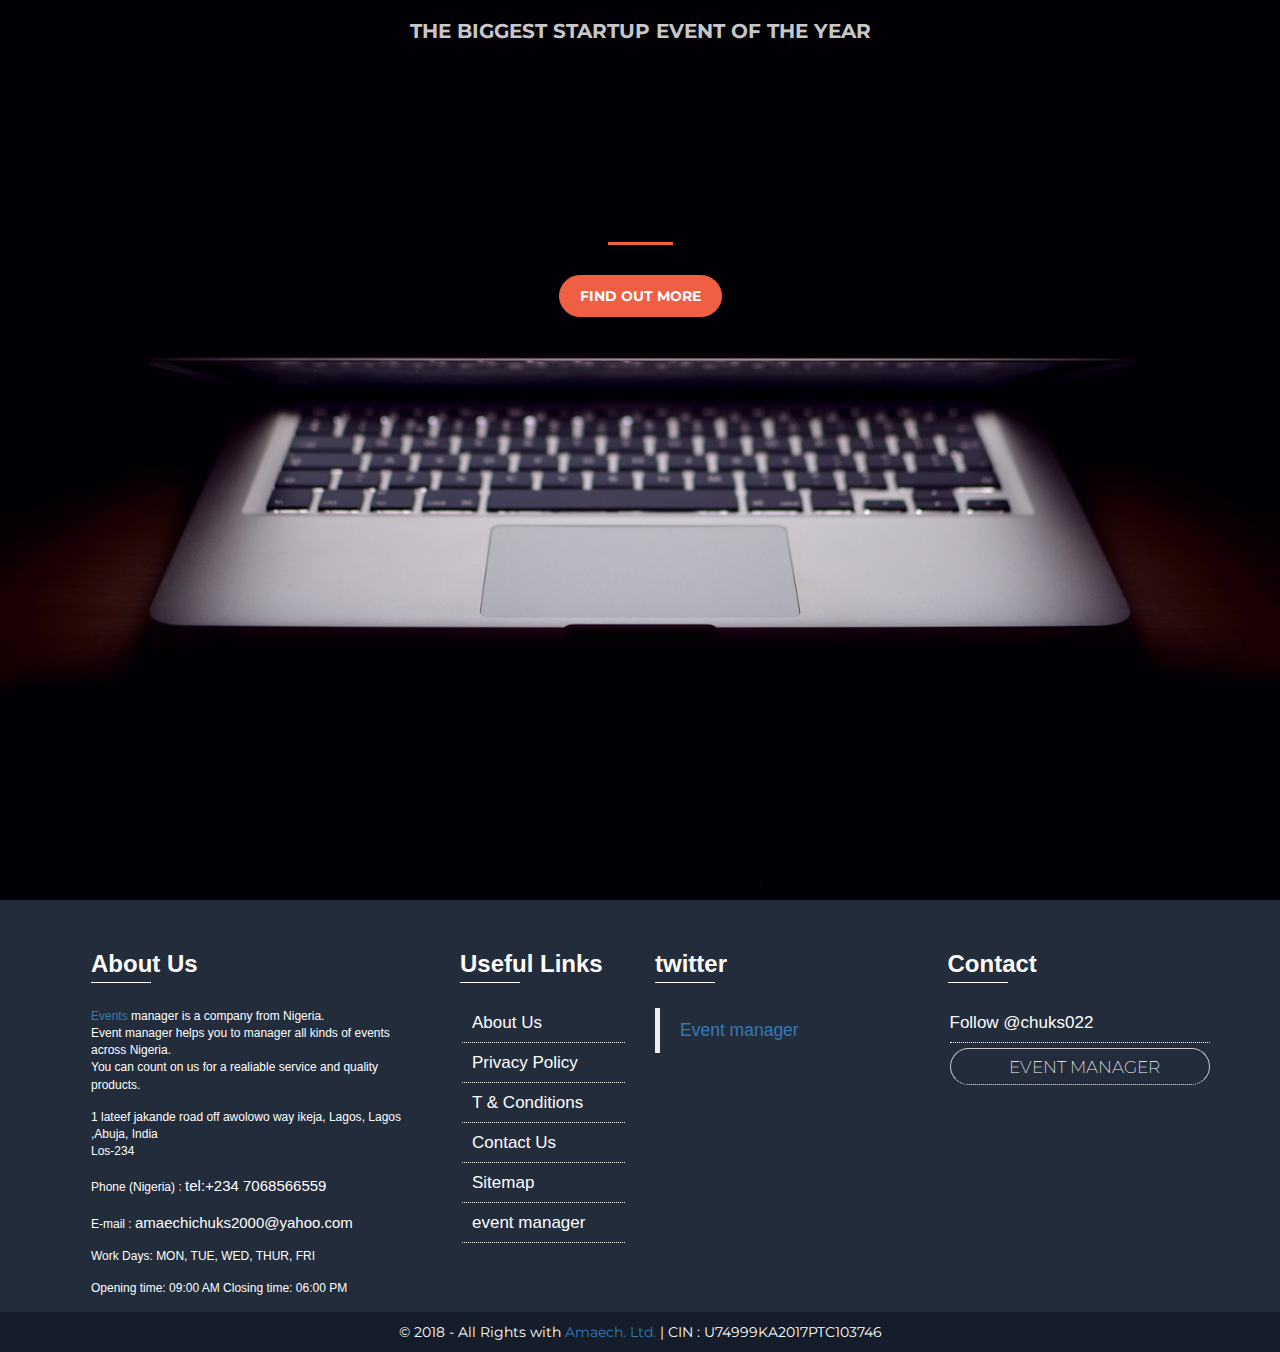
<file: index.html>
<!DOCTYPE html>
<html>

<head>
  <meta charset="utf-8" />
  <meta http-equiv="X-UA-Compatible" content="IE=edge,chrome=1" />
  <meta name="viewport" content="width=device-width, initial-scale=1.0, maximum-scale=1.0">
  <title>Startup</title>
  <!-- Google Fonts -->
  <link href="https://fonts.googleapis.com/css?family=Montserrat" rel="stylesheet">
  <link href="//maxcdn.bootstrapcdn.com/bootstrap/3.3.0/css/bootstrap.min.css" rel="stylesheet" id="bootstrap-css">
  <script src="//maxcdn.bootstrapcdn.com/bootstrap/3.3.0/js/bootstrap.min.js"></script>
  <script src="//code.jquery.com/jquery-1.11.1.min.js"></script>
  <!-- Bootstrap CSS from a CDN. This way you don't have to include the bootstrap file yourself -->
  <link rel="stylesheet" href="https://maxcdn.bootstrapcdn.com/bootstrap/4.0.0-alpha.6/css/bootstrap.min.css" integrity="sha384-rwoIResjU2yc3z8GV/NPeZWAv56rSmLldC3R/AZzGRnGxQQKnKkoFVhFQhNUwEyJ"
    crossorigin="anonymous">
  <!-- My own stylesheet -->
  <link href="style (3).css" rel="stylesheet">
</head>

<body>
  <header class="startup text-center text-white d-flex">
    <div class="container my-auto">
      <div class="row">
        <div class="col-lg-12 my-auto">
          <h1 class="text-uppercase faded">
            <strong>the biggest startup event of the year</strong>
          </h1>
          <hr>
        </div>
        <div class="col-lg-12 my-auto">
          <!-- Begin MailChimp Signup Form -->
          
          <div id="mc_embed_signup">
            <form action="https://twitter.us12.list-manage.com/subscribe/post?u=4892593042d9e4413315be645&amp;id=4d6890b096" method="post"
              id="mc-embedded-subscribe-form" name="mc-embedded-subscribe-form" class="validate" target="_blank" novalidate>
              <div id="mc_embed_signup_scroll">
                <!-- real people should not fill this in and expect good things - do not remove this or risk form bot signups-->
                <div style="position: absolute; left: -5000px;" aria-hidden="true">
                  <input type="text" name="b_4892593042d9e4413315be645_4d6890b096" tabindex="-1" value="">
                </div>
                <div class="clear">
                  <input class="btn btn-primary btn-xl" type="submit" value="Find Out More" name="subscribe" id="mc-embedded-subscribe" class="button">
                </div>
              </div>
            </form>
          </div>
          <!--End mc_embed_signup-->
        </div>
      </div>
    </div>
  </header>
  <footer>
    <div class="container">
      <div class="row">
        <div class="col-md-4 col-sm-6 footerleft ">
          <h6 class="heading7">About Us</h6>
          <p>
            <a href="www.twitter.com/chuks022">Events</a> manager is a company from Nigeria.
            <br> Event manager helps you to manager all kinds of events across Nigeria.
            <br> You can count on us for a realiable service and quality products.</p>
          <p itemprop="address" itemscope itemtype="http://schema.org/PostalAddress">
            <i class="fa fa-map-pin"></i>
            <span itemprop="streetAddress">1 lateef jakande road off awolowo way ikeja, Lagos</span>,
            <span itemprop="addressLocality">Lagos</span>
            <span itemprop="addressRegion">,Abuja</span>,
            <span itemprop="addressCountry">India</span>
            <br/>
            <span itemprop="postalCode">Los-234</span>
          </p>
          <p>
            <i class="fa fa-phone"></i> Phone (Nigeria) :
            <span itemprop="telephone">
              <a href="tel:+243 7068566559" class="fields" title="Contact event Pvt Ltd"> tel:+234 7068566559</a>
            </span>
          </p>
          <p>
            <i class="fa fa-envelope"></i> E-mail :
            <span itemprop="email">
              <a href="mailto:amaechichuks2000@yahoo.com" class="fields" title="Madgeek Offic">amaechichuks2000@yahoo.com</a>
            </span>
          </p>
          <span itemprop="openingHoursSpecification" itemscope itemtype="http://schema.org/OpeningHoursSpecification">
            <p>
              <i class="fa fa-calendar" aria-hidden="true"></i> Work Days:
              <span itemprop="dayOfWeek" itemscope itemtype="http://schema.org/DayOfWeek">
                <span itemprop="name">MON, TUE, WED, THUR, FRI</span>
              </span>
            </p>
            <p>
              <i class="fa fa-clock-o" aria-hidden="true"></i> Opening time:
              <span itemprop="opens" content="Please insert valid ISO 8601 date/time here. Examples: 2015-07-27 or 2015-07-27T15:30">09:00 AM</span>
              <i class="fa fa-clock-o" aria-hidden="true"></i>
              Closing time:
              <span itemprop="closes" content="Please insert valid ISO 8601 date/time here. Examples: 2015-07-27 or 2015-07-27T15:30">06:00 PM</span>
            </p>
          </span>
        </div>
        <div class="col-md-2 col-sm-6 paddingtop-bottom">
          <h6 class="heading7">Useful Links</h6>
          <ul class="footer-ul">
            <li>
              <a href="//www.twitter.com/chuks022" title="MadGeek About Us">
                <i class="fa fm fa-angle-double-right"></i> About Us</a>
            </li>
            <li>
              <a href="//www.twitter.com/chuks022" title="MadGeek Privacy Policy">
                <i class="fa fm fa-angle-double-right"></i> Privacy Policy
              </a>
            </li>
            <li>
              <a href="//www.twitter.com/chuks022" title="madGeek Terms & Conditions">
                <i class="fa fm fa-angle-double-right"></i>
                T & Conditions</a>
            </li>
            <li>
              <a href="//www.twitter.com/chuks022" title="MadGeek Contact us">
                <i class="fa fm fa-angle-double-right"></i> Contact Us</a>
            </li>
            <li>
              <a href="//www.twitter.com/chuks022" title="MadGeek SiteMap">
                <i class="fa fm fa-angle-double-right"></i> Sitemap</a>
            </li>
            <li>
              <a href="//www.twitter.com/chuks022" title="MadGeek Web Store">
                <i class="fa fm fa-angle-double-right"></i> event manager</a>
            </li>
          </ul>
        </div>
        <div class="col-md-3 col-sm-6 paddingtop-bottom">
          <h6 class="heading7">twitter</h6>
          <div class="fb-page" data-href="https://www.twitter.com/chuks022/" data-tabs="timeline" data-small-header="true" data-width="270px"
            data-hide-cover="true" data-height="260px" data-show-facepile="true">
            <blockquote cite="https://www.twitter.com/chuks022/" class="fb-xfbml-parse-ignore">
              <a href="https://www.twitter.com/chuks022/">Event manager</a>
            </blockquote>
          </div>
        </div>
        <div class="col-md-3 col-sm-6 paddingtop-bottom">
          <h6 class="heading7">Contact</h6>
          <ul class="footer-ul">
            <li>
              <div class="fb-like" data-href="https://www.twitter.com/chuks022" data-layout="standard" data-width="250px" data-action="recommend"
                data-size="small" data-show-faces="true" data-share="true"></div>
            </li>
            <li>
              <a href="https://www.twitter.com/chuks022" class="twitter-follow-button" data-show-count="false">Follow @chuks022</a>
              <script defer async src="https://platform.twitter.com/widgets.js" charset="utf-8"></script>
            </li>
            <li>
              <div class="g-follow" data-href="https://plus.google.com/107750645446351770147" data-rel="relationshipType"></div>
              <script src="https://apis.google.com/js/platform.js" async defer></script>
            </li>
            <li>
              <script defer src="//platform.linkedin.com/in.js" type="text/javascript"> lang: en_US</script>
              <script defer type="IN/FollowCompany" data-id="7599317" data-counter="right" async></script>
            </li>
            <li>
              <a class="btn btn-default btn-insta" href="https://www.twitter.com/chuks022/" rel="external" target="_blank">
                <i class="fa fa-lg fa-instagram"></i> Event manager</a>
            </li>
          </ul>
        </div>
      </div>
    </div>
  </footer>
  <div class="copyright">
    <div class="container">
      <div class="col-md-12 col-sm-12">
        <p>© 2018 - All Rights with
          <a href="//www.twitter.com/chuks022">Amaech. Ltd.</a> | CIN : U74999KA2017PTC103746</p>
      </div>
    </div>
  </div>
  <script>main.js</script>
</body>

</html>
</file>
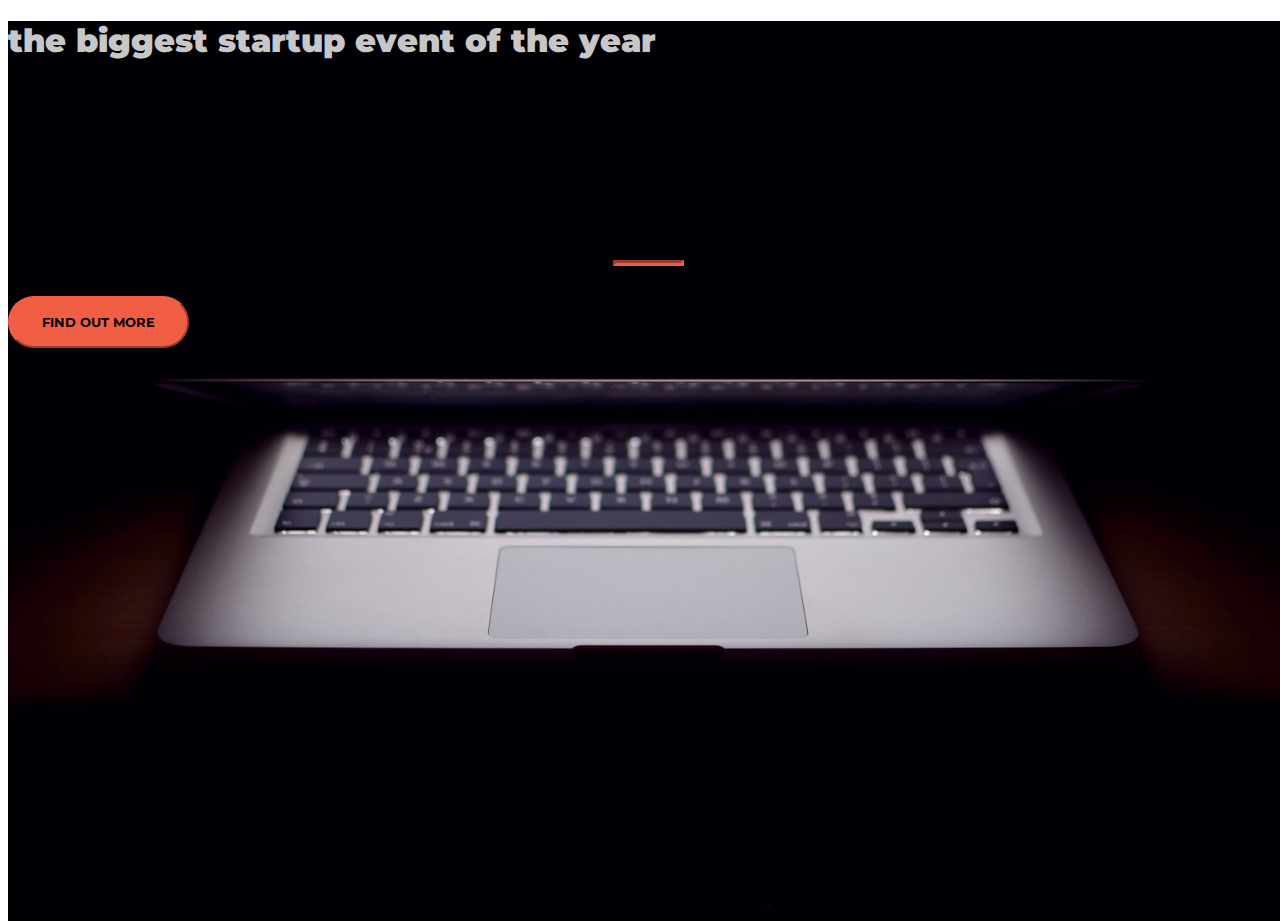
<file: index (5).html>
<!DOCTYPE html>
<html>

<head>
  <title>Startup</title>

  <!-- Google Fonts -->
  <link href="https://fonts.googleapis.com/css?family=Montserrat" rel="stylesheet">

  <!-- Bootstrap CSS from a CDN. This way you don't have to include the bootstrap file yourself -->
  <link rel="stylesheet" href="https://maxcdn.bootstrapcdn.com/bootstrap/4.0.0-alpha.6/css/bootstrap.min.css" integrity="sha384-rwoIResjU2yc3z8GV/NPeZWAv56rSmLldC3R/AZzGRnGxQQKnKkoFVhFQhNUwEyJ"
    crossorigin="anonymous">

  <!-- My own stylesheet -->
  <link href="style (3).css" rel="stylesheet">
</head>

<body>

  <header class="startup text-center text-white d-flex">
    <div class="container my-auto">
      <div class="row">
        <div class="col-lg-12 my-auto">
          <h1 class="text-uppercase faded">
            <strong>the biggest startup event of the year</strong>
          </h1>
          <hr>
        </div>
        <div class="col-lg-12 my-auto">
          <!-- Begin MailChimp Signup Form -->
          <link href="//cdn-images.mailchimp.com/embedcode/slim-10_7.css" rel="stylesheet" type="text/css">
         
          <div id="mc_embed_signup">
            <form action="https://twitter.us12.list-manage.com/subscribe/post?u=4892593042d9e4413315be645&amp;id=4d6890b096" method="post"
              id="mc-embedded-subscribe-form" name="mc-embedded-subscribe-form" class="validate" target="_blank" novalidate>
              <div id="mc_embed_signup_scroll">


                <!-- real people should not fill this in and expect good things - do not remove this or risk form bot signups-->
                <div style="position: absolute; left: -5000px;" aria-hidden="true">
                  <input type="text" name="b_4892593042d9e4413315be645_4d6890b096" tabindex="-1" value="">
                </div>
                <div class="clear">
                  <input class="btn btn-primary btn-xl" type="submit" value="Find Out More" name="subscribe" id="mc-embedded-subscribe"
                    class="button">
                </div>
              </div>
            </form>
          </div>

          <!--End mc_embed_signup-->

        </div>
      </div>
    </div>
  </header>

</body>

</html>
</file>
<file: style (3).css>
body,
html {
  width: 100%;
  height: 100%; 
}

body {
  font-family: 'Montserrat', sans-serif;
}

hr {
  max-width: 65px;
  border-width: 3px;
  border-color: #F05F44; 
}

.faded {
  color: rgba(255, 255, 255, 0.8); 
}

header.startup {
  background-position: center;
  background-image: url("header.jpg");
  background-size: cover;
  height: 100%;
}

header.startup hr {
  margin-top: 200px;
  margin-bottom: 30px; 
}

header.startup h1 {
  font-size: 2rem; 
}

.btn {
  font-weight: 700;
  text-transform: uppercase;
  border-radius: 300px;
  font-family: 'Montserrat', sans-serif;
}

.btn-xl {
  padding: 1rem 2rem; 
}

.btn-primary {
  background-color: #F05F44;
  border-color: #F05F44; }

.btn-primary:hover {
  background-color: #ee4b08;
  border-color: #ee4b08;
  border-width: 5px;
  cursor: pointer;
}
.header-font {
  font-family: "Josefin Slab","Helvetica Neue",Helvetica,Arial,sans-serif;
  color: #fd1506;
}
footer {
  background-color: #232c3b;
  min-height: 350px;
  font-family: 'Open Sans', sans-serif;
  padding-top: 30px
}

.footerleft {
  margin-top: 20px;
  padding: 0 36px;
}

.logofooter {
  margin-bottom: 10px;
  font-size: 25px;
  color: white;
  font-weight: 700;
}

.footerleft p {
  color: white;
  font-size: 12px !important;
  font-family: 'Open Sans', sans-serif;
  margin-bottom: 15px;
}

.footerleft p i {
  width: 20px;
  color: #fff;
}

.paddingtop-bottom {
  margin-top: 20px;
}

.footer-ul {
  list-style-type: none;
  padding-left: 0px;
  margin-left: 2px;
}

.footer-ul li {
  line-height: 29px;
  font-size: 12px;
  margin-top: 5px;
}

.footer-ul li a {
  font-size: 17px;
  text-decoration: none;
  font-weight: 200;
  color: #fff;
  transition: color 0.2s linear 0s, background 0.2s linear 0s;
  display: block;
  padding-bottom: 5px;
  border-bottom: 1px dotted #fff;
}

.footer-ul i {
  margin-right: 10px;
}

.footer-ul li a:hover {
  transition: color 0.2s linear 0s, background 0.2s linear 0s;
  color: #73b0f4;
}

.social:hover {
  transform: scale(1.1);
  
}

.icon-ul {
  list-style-type: none !important;
  margin: 0px;
  padding: 0px;
}

.icon-ul li {
  line-height: 75px;
  width: 100%;
  float: left;
}

.icon {
  float: left;
  margin-right: 5px;
}

.copyright {
  min-height: 40px;
  background-color: #141d29;
}

.copyright p {
  text-align: center;
  color: white;
  padding: 10px 0;
  margin-bottom: 0px;
}

.heading7 {
  position: relative;
  margin: 0 0 25px;
  color: #fff;
  padding-bottom: 5px;
  font-weight: 900;
  font-size: 24px;
  line-height: 28px;
}

.heading7:before {
  content: " ";
  position: absolute;
  left: 0;
  bottom: 0;
  width: 60px;
  height: 1px;
  background-color: #fff;
}

.post p a {
  font-size: 12px;
  color: white !important;
  line-height: 20px;
}

.post p a span {
  display: block;
  color: #8f8f8f !important;
}

.bottom_ul {
  list-style-type: none;
  float: right;
  margin-bottom: 0px;
}

.bottom_ul li {
  float: left;
  line-height: 40px;
}

.bottom_ul li:after {
  content: "/";
  color: white;
  margin-right: 8px;
  margin-left: 8px;
}

.bottom_ul li a {
  color: white;
  font-size: 12px;
}

.post a:hover {

  text-decoration: none;
}

.btn-insta {
  color: white !important;
  background: transparent;
}

.fields {
  color: white;
  font-size: 15px;
  text-decoration: none;
}
</file>
